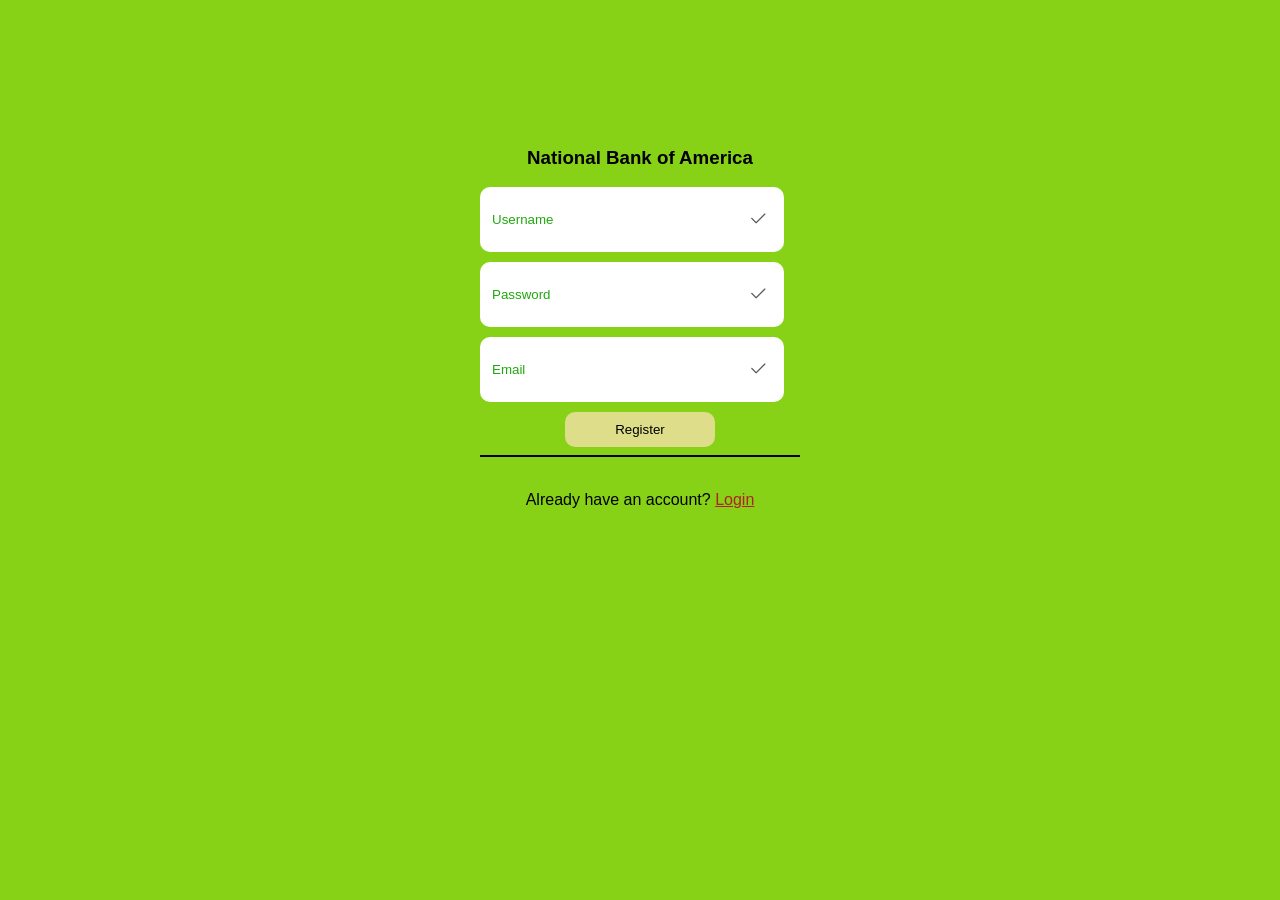
<file: index.htm>
<!DOCTYPE html>
<html lang="en">
<head>
          <meta charset="UTF-8">
          <meta name="viewport" content="width=device-width, initial-scale=1.0">
          <link rel="stylesheet" href="style.css">
          <link rel="stylesheet" href="https://cdn.jsdelivr.net/npm/bootstrap-icons@1.13.1/font/bootstrap-icons.min.css">
          <title>mobile app</title>
</head>
<body>
         
          <main>
                    <div class="head-icon">
                              <i class="bi bi-star-fill"></i>
                              <i class="bi bi-card-list"></i>

                    </div>
                    <div class="head">
                              <h3>National Bank of America</h3>
                              <form action="">
                                        <div class="username">
                                                  <label for="username">
                                                          <input type="text" name="username"  placeholder="Username" >
                                        <i class="bi bi-check2"></i>
                                                  </label>
                                        </div>
                                           <div class="password">
                                                  <label for="password">
                                                        <input type="text" name="password" placeholder="Password">
                                                         <i class="bi bi-check2"></i>
                                                  </label>
                                           </div>
                                             <div class="email">
                                                  <label for="email">
                                                              <input type="email" name="email" placeholder="Email">
                                                               <i class="bi bi-check2"></i>
                                                  </label>
                                             </div>
                                          <div class="btn">
                                        <button type="Register">Register</button>
                                        <hr>
                                        </div>
                                        <div class="fot">
                                        <p>Already have an account? <a href="index.html">Login</a></p>
                                        </div>
                              </form>
                    </div>
          </main>
</body>
</html>
</file>
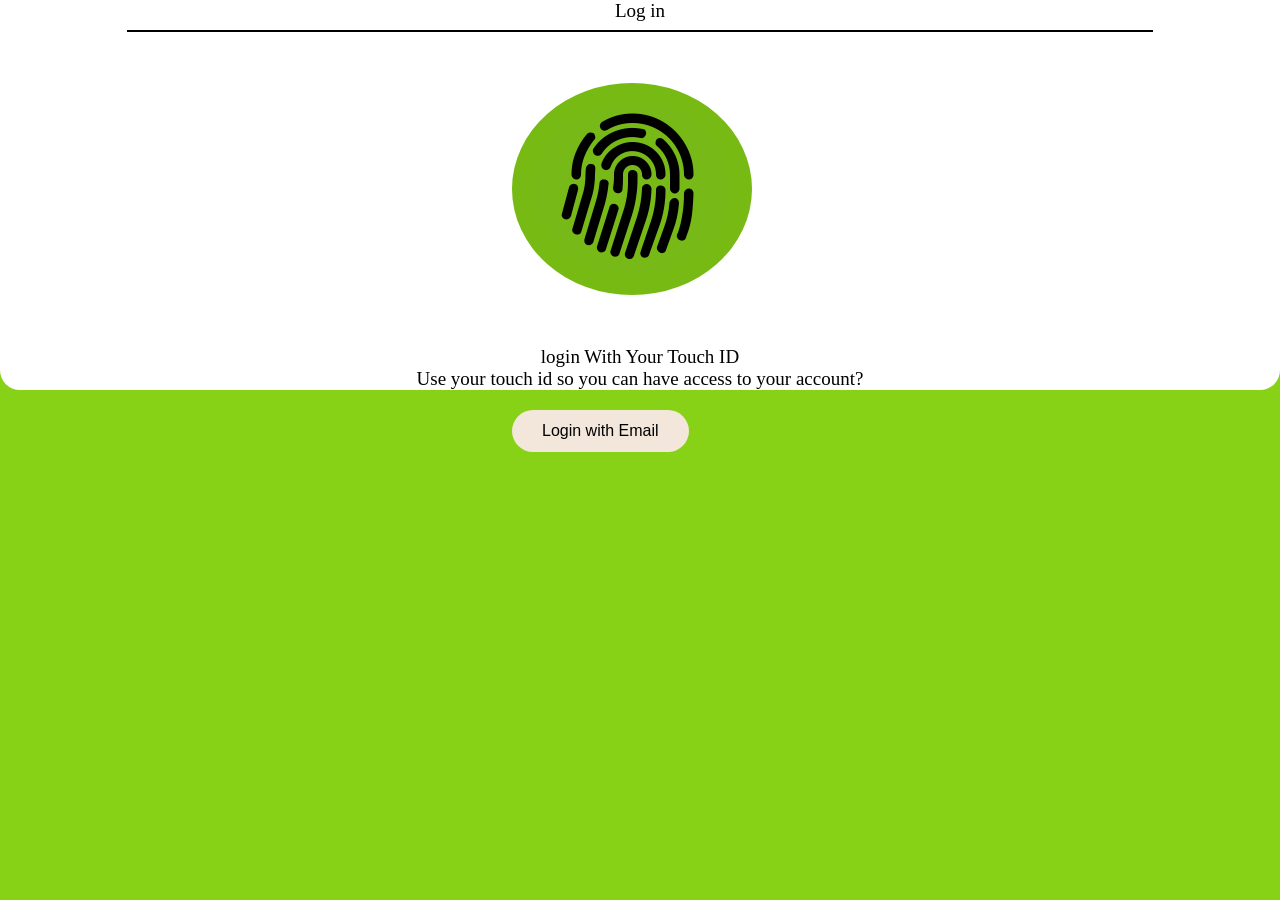
<file: index.html>
<!DOCTYPE html>
<html lang="en">
<head>
          <meta charset="UTF-8">
          <meta name="viewport" content="width=device-width, initial-scale=1.0">
          <link rel="stylesheet" href="styl.css">
          <link rel="stylesheet" href="https://cdn.jsdelivr.net/npm/bootstrap-icons@1.13.1/font/bootstrap-icons.min.css">
          <title>login page</title>
</head>
<body>
          <main>
                    <div class="head">
                              <p>Log in</p>
                              <hr>
                              <div>
                                        <div class="head-icon">
                                                <i class="bi bi-fingerprint"></i>
                                        </div>
                                        <div>
                                                  <p>login With Your Touch ID</p>
                                                  <p>Use your touch id so you can have access to your account?
                                                  </p>
                                        </div>
                              </div>
                    </div>
                    <footer>
                              <!-- <button type="Login with Email"><a href="">Login with Email</a></button> -->
                               <!-- Login with Email Button -->
<button id="openModal" class="login-btn">Login with Email</button>

<!-- Modal Background -->
<div id="modal" class="modal">
  <div class="modal-content">
    <h2>Email Login</h2>

    <input type="email" placeholder="Email" />
    <input type="password" placeholder="Password" />

    <div class="modal-actions">
      <button class="login"><a href="ind.html">login</a></button>
      <button id="closeModal" class="cancel">Cancel</button>
    </div>
  </div>
</div>

                    </footer>
          </main>
          <script>
  const modal = document.getElementById("modal");
  const openBtn = document.getElementById("openModal");
  const closeBtn = document.getElementById("closeModal");

  openBtn.onclick = () => {
    modal.style.display = "flex";
  };

  closeBtn.onclick = () => {
    modal.style.display = "none";
  };
</script>
</body>
</html>
</file>
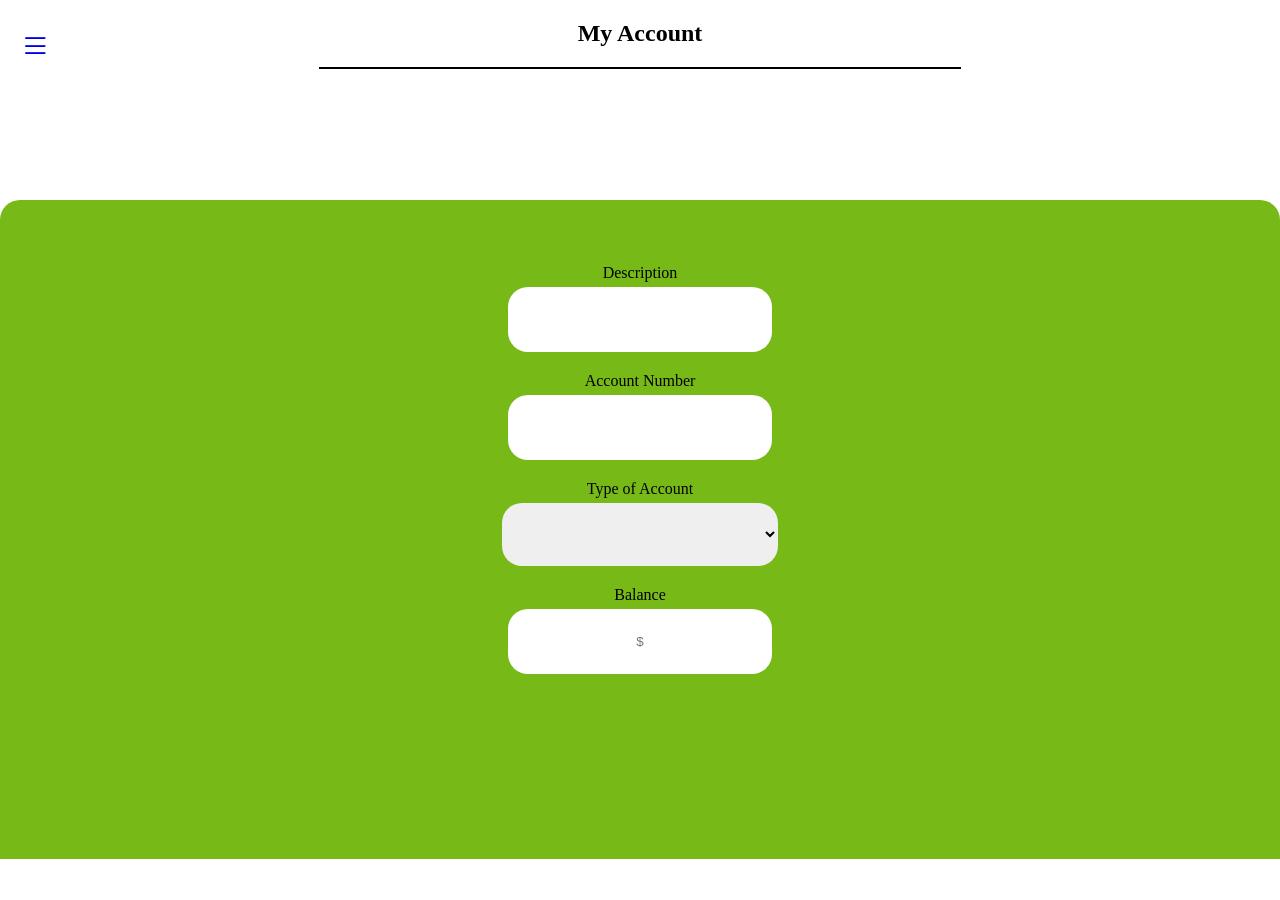
<file: ind.html>
<!DOCTYPE html>
<html lang="en">

<head>
    <meta charset="UTF-8">
    <meta name="viewport" content="width=device-width, initial-scale=1.0">
    <link rel="stylesheet" href="stle.css">
    <link rel="stylesheet" href="https://cdn.jsdelivr.net/npm/bootstrap-icons@1.13.1/font/bootstrap-icons.min.css">
    <title>Banking Dashboard </title>
</head>

<body>
    <main>
        <div class="head-acc">
            <div>
            <h2>My Account</h2>
            <div class="icon">
                <a href="index.htm"><i class="bi bi-list"></i></a>
            </div>
            </div>
            <hr>
        </div>
        <div class="box">
            <label for="title">Description
                <input type="text" name="title" required>
            </label>
            <div>
                <label for="title">Account Number
                    <input type="text" name="title">
                </label>
            </div>
            <div>
                <label for="country">Type of Account

                    <select name="" id="">
                        <option value="china"></option>
                        <option value="china">CHIME</option>
                        <option value="china">CHASE</option>
                        <option value="china">BOA</option>
                        <option value="china">UBA</option>
                        <option value="china">ACCESS BANK</option>
                        <option value="china">UNION</option>
                        <option value="china">CBN</option>
                        <option value="china">POLARIS</option>
                        <option value="china">GTB</option>


                    </select>
                </label>
                </label>
            </div>
            <div>
                <label for="title">Balance
                    <input type="text" name="title" placeholder="$">
                </label>
            </div>


        </div>

    </main>

</body>

</html>
</file>
<file: style.css>
body{
          font-family: Arial, Helvetica, sans-serif;
          margin: 0;
          padding: 0;
          background-color: rgb(135, 209, 23);
}
.head{
          display: flex;
          flex-direction: column;
         margin: 10% auto;
          align-items: center;
}
.head-icon{
         display: none;

}
form{
          display: flex;
          flex-direction: column;
          gap: 10px;
}
input{
          border: none;
          border-radius: 10px;
          height: 7vh;
          width: 100%;
}
input:hover{
  background-color: gray;
  color: white;
}

input::placeholder{
  color: rgb(31, 168, 13);
          padding: 10px;
}
.username{
          position: relative;
          width: 300px;
}
.username i{
         position: absolute;
         font-size: 20px;
  right: 12px;
  top: 50%;
  transform: translateY(-50%);
  color: rgb(93, 87, 87);
  pointer-events: none; 
}
.password{
          position: relative;
          width: 300px;
}
.email{
          position: relative;
          width: 300px;
}
.password i{
         position: absolute;
         font-size: 20px;
  right: 12px;
  top: 50%;
  transform: translateY(-50%);
  color: rgb(93, 87, 87);
  pointer-events: none; 
}
.email i{
         position: absolute;
         font-size: 20px;
  right: 12px;
  top: 50%;
  transform: translateY(-50%);
  color: rgb(93, 87, 87);
  pointer-events: none; 
}
button{
          width: 150px;
          border: none;
          border-radius: 10px;
          padding: 10px;
         margin: auto 85px;
         transition: transform 0.25s ease;
         background-color: rgb(221, 221,138);

}
button:hover{
          background-color: rgb(185, 185, 138);
            transform: translate(5px -10%);
}
hr{
   border: 1px solid black;
}
.fot{
  text-align: center;
  font-size:16px;
  margin: 0;
  padding: 0;
}
.fot a{
  color: firebrick;
}
.fot a:hover{
  color: sienna;
}
.fot a::after{
  color: rgb(225, 225, 29);
}
@media screen and (max-width:768px){
  body{
          font-family: Arial, Helvetica, sans-serif;
          margin: 0;
          padding: 0;
          background-color: rgb(135, 209, 23);
          overflow: hidden;
}
  .head-icon{
         display: flex;
         justify-content: space-between;
         padding: 20px  ;

}
form{
          display: flex;
          flex-direction: column;
          gap: 10px;
          padding-left: 40px;
      
         
}
input{
          border: none;
          border-radius: 10px;
          height: 7vh;
          width: 90%;
}
hr{
   border: 1px solid black;
   width: 90%;
   padding-right: 20px;
}
.username{
          position: relative;
          width: 300px;
}
.username i{
         position: absolute;
         font-size: 40px;
  right: 30px;
  top: 50%;
  transform: translateY(-50%);
  color: rgb(93, 87, 87);
  pointer-events: none; 
}
.password{
          position: relative;
          width: 300px;
}
.email{
          position: relative;
          width: 300px;
}
.password i{
         position: absolute;
         font-size: 40px;
  right: 30px;
  top: 50%;
  transform: translateY(-50%);
  color: rgb(93, 87, 87);
  pointer-events: none; 
}
.email i{
         position: absolute;
         font-size: 40px;
  right: 30px;
  top: 50%;
  transform: translateY(-50%);
  color: rgb(93, 87, 87);
  pointer-events: none; 
}
.fot{
  text-align: center;
  font-size:13px;
  
}
.fot a{
  color:purple;
  font-size: 20px;
  text-decoration: none;
}
.fot a:hover{
  color: red;
}
}
</file>
<file: styl.css>
body{
          font-family: 'Times New Roman', Times, serif;
            background-color: rgb(135, 209, 23);
            margin: 0;
            padding: 0;
}
.head{
          text-align: center;
          background-color: white;
          border-bottom-left-radius: 20px;
          border-bottom-right-radius: 20px;
}
hr{
         border: 1px solid black;
          width: 80%;
}
.head-icon{
          margin: 4% 40%;
          border: 20px solid rgb(119, 186, 20);
          width: 200px;
         background-color: rgb(119, 186, 23);
          border-radius: 50%;
          font-size: 150px;
          color: black;
}
.head p{
          font-size: 19px;
          margin: 0;
          padding: 0;

}
/* button{
          color:black;
          margin: 40px 40%;
           width: 200px; 
           padding: 20px;
            border-radius: 30px;
}
button a{
  text-decoration: none;
  color: black;
}
button:hover{
  background-color: bisque;
  color: steelblue;
  

} */
 /* Button */
.login-btn {
  padding: 12px 30px;
  border-radius: 30px;
  border: none;
  margin: 20px 40%;
  background: #f3e7db;
  cursor: pointer;
  font-size: 16px;
}

/* Modal background */
.modal {
  display: none;
  position: fixed;
  inset: 0;
  background: rgba(0, 0, 0, 0.5);
  justify-content: center;
  align-items: center;
}

/* Modal box */
.modal-content {
  background: white;
  padding: 25px;
  width: 300px;
  border-radius: 15px;
  text-align: center;
}

.modal-content input {
  width: 100%;
  padding: 10px;
  margin: 10px 0;
  border-radius: 8px;
  border: 1px solid #ccc;
}

/* Buttons */
.modal-actions {
  display: flex;
  justify-content: space-between;
}

.login a{ 
  background: #4caf50;
  color: white;
  border: none;
  padding: 10px 20px;
  border-radius: 8px;
  text-decoration: none ;
}

.cancel {
  background: #f44336;
  color: white;
  border: none;
  padding: 10px 20px;
  border-radius: 8px;
}
@media screen and (max-width:768px) {
          body{
          font-family: 'Times New Roman', Times, serif;
            background-color:rgb(135, 209, 23);
            margin: 0;
            padding: 0;
            overflow-x: hidden;
}
.head{
          padding-top: 10px;
          height: 69vh;
          text-align: center;
          background-color: white;
           border-bottom-left-radius: 1opx;
          border-bottom-right-radius: 10px;
}
hr{
         border: 1px solid black;
          width: 90%;
}
.head-icon{
          margin: 4% 30%;
          border: 20px solid rgb(119, 186, 20);
          width: 120px;
         background-color: rgb(119, 186, 23);
          border-radius: 50%;
          font-size: 100px;
          color: black;
}
.head p{
          font-size: 17px;
          margin: 0;
          padding: 0;

}
.login-btn {
  /* padding: 12px 30px; */
  border-radius: 30px;
  width: 90%;
  border: none;
  margin: 20px 10px;
  background: #f3e7db;
  cursor: pointer;
  font-size: 16px;
}
}
</file>
<file: stle.css>
body{
          background-color: white;
          margin: 0;
          padding: 0;
          
}
.head-acc{
          text-align: center;
            background-color: white;
          height: 20vh;

}
hr{
          width: 50%;
          border: 1px solid black;
}
.icon {
   color: black;
   position: absolute;
   top: 30px;
   left: 20px;
   font-size: 30px;
   

}
.box{
          display: flex;
          gap: 20px;
           background-color: rgb(119, 186, 23);
          align-items: center;
          flex-direction: column;
          height: 59vh;
          padding: 5% 0px;
          border-top-left-radius:20px ;
          border-top-right-radius: 20px;
}
label{
          display: flex;
          flex-direction: column;
          align-items: center;
          gap: 5px;
}
input[type="text"]{
          width: 150%;
          height: 7vh;
          border: none;
          border-radius: 20px;
          text-align: center;
}
select{
          width: 240%;
          height: 7vh;
          border: none;
          border-radius: 20px;
          text-align: center;
}
@media screen and (max-width:768px){
          body{
             overflow: hidden;
          margin: 0;
          padding: 0;
          
}
.head-acc{
          text-align: center;
          background-color: white;
}
hr{
          width: 90%;
          border: 1px solid black;
}
.box{
          display: flex;
          gap: 20px;
           background-color: rgb(119, 186, 23);
          align-items: center;
          flex-direction: column;
          height: 90vh;
          padding: 5% 0px;
          border-top-left-radius:20px ;
          border-top-right-radius: 20px;
}
label{
          display: flex;
          flex-direction: column;
          align-items: center;
          gap: 5px;
          color: red;
          font-size: 20px;
}
input[type="text"]{
          width: 150%;
          height: 7vh;
          border: none;
          border-radius: 20px;
          text-align: center;
}
select{
          width: 210%;
          height: 7vh;
          border: none;
          border-radius: 20px;
          text-align: center;
}
}
</file>
